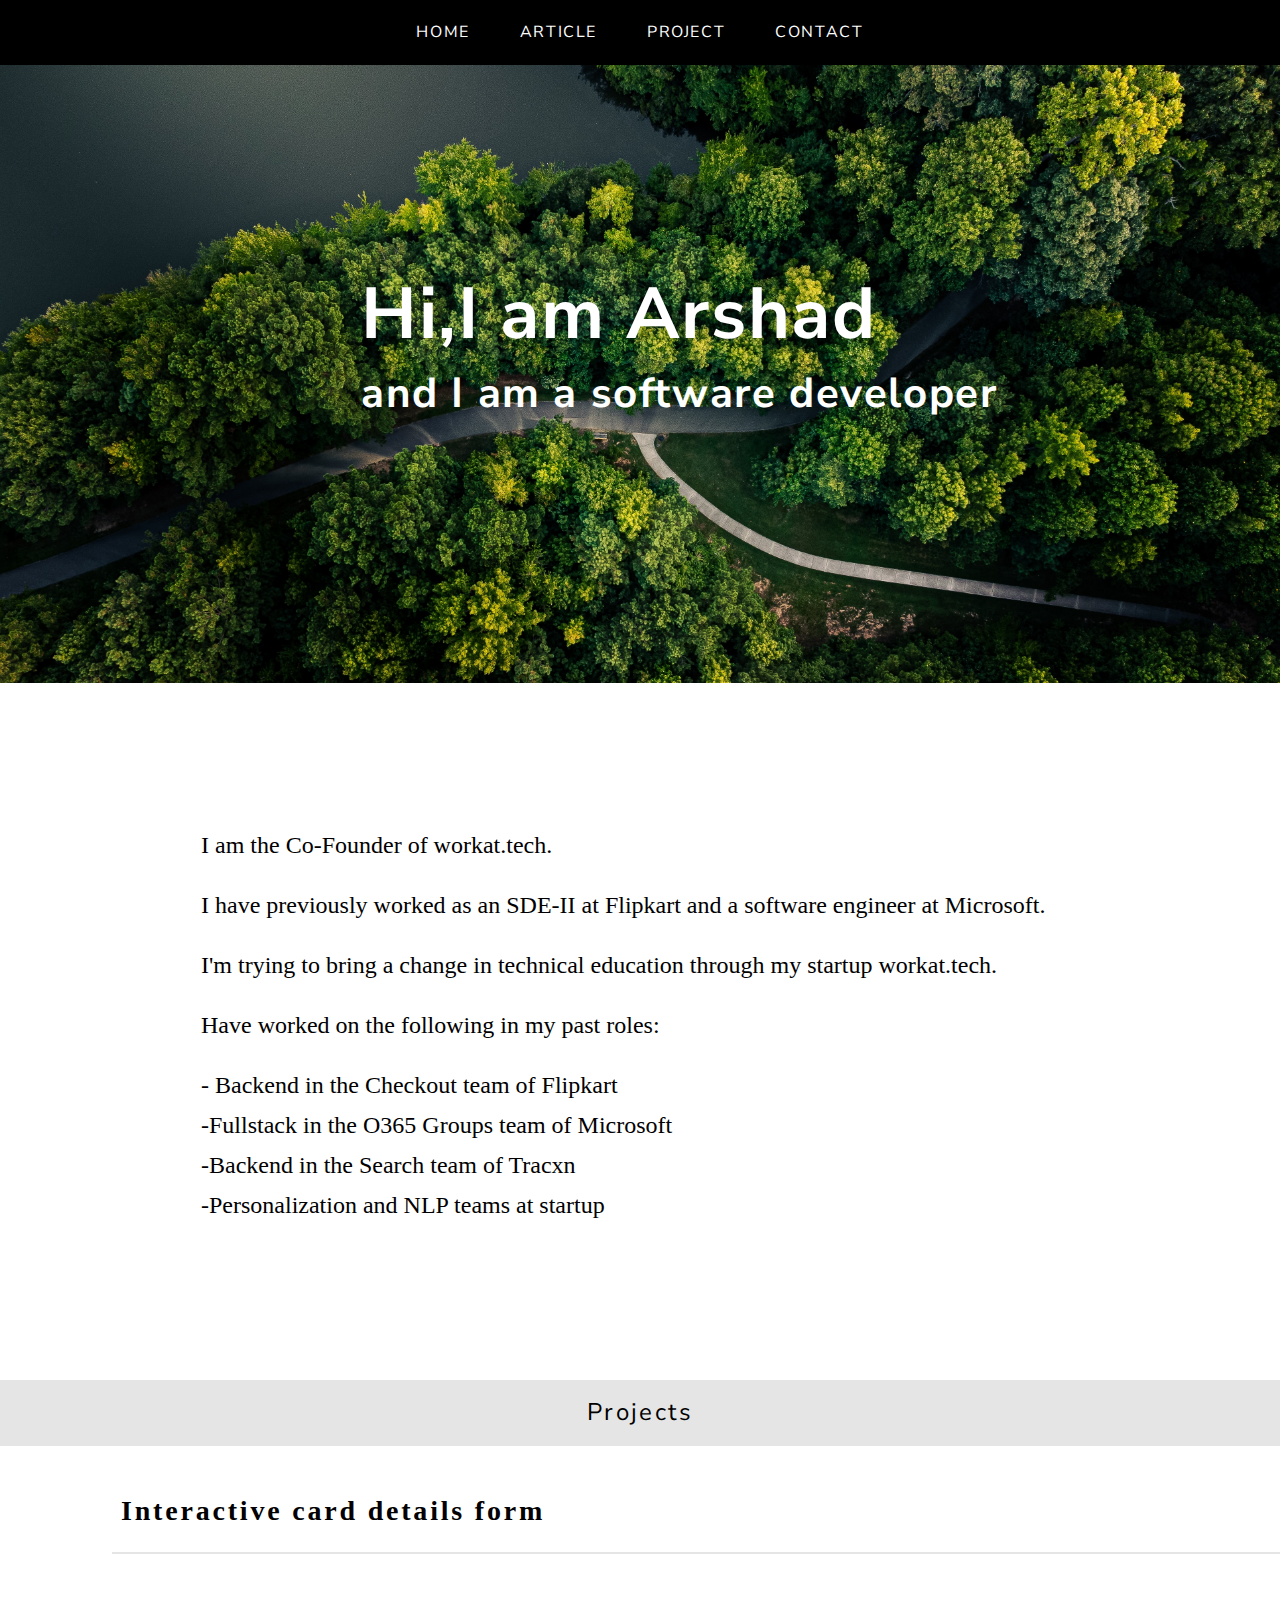
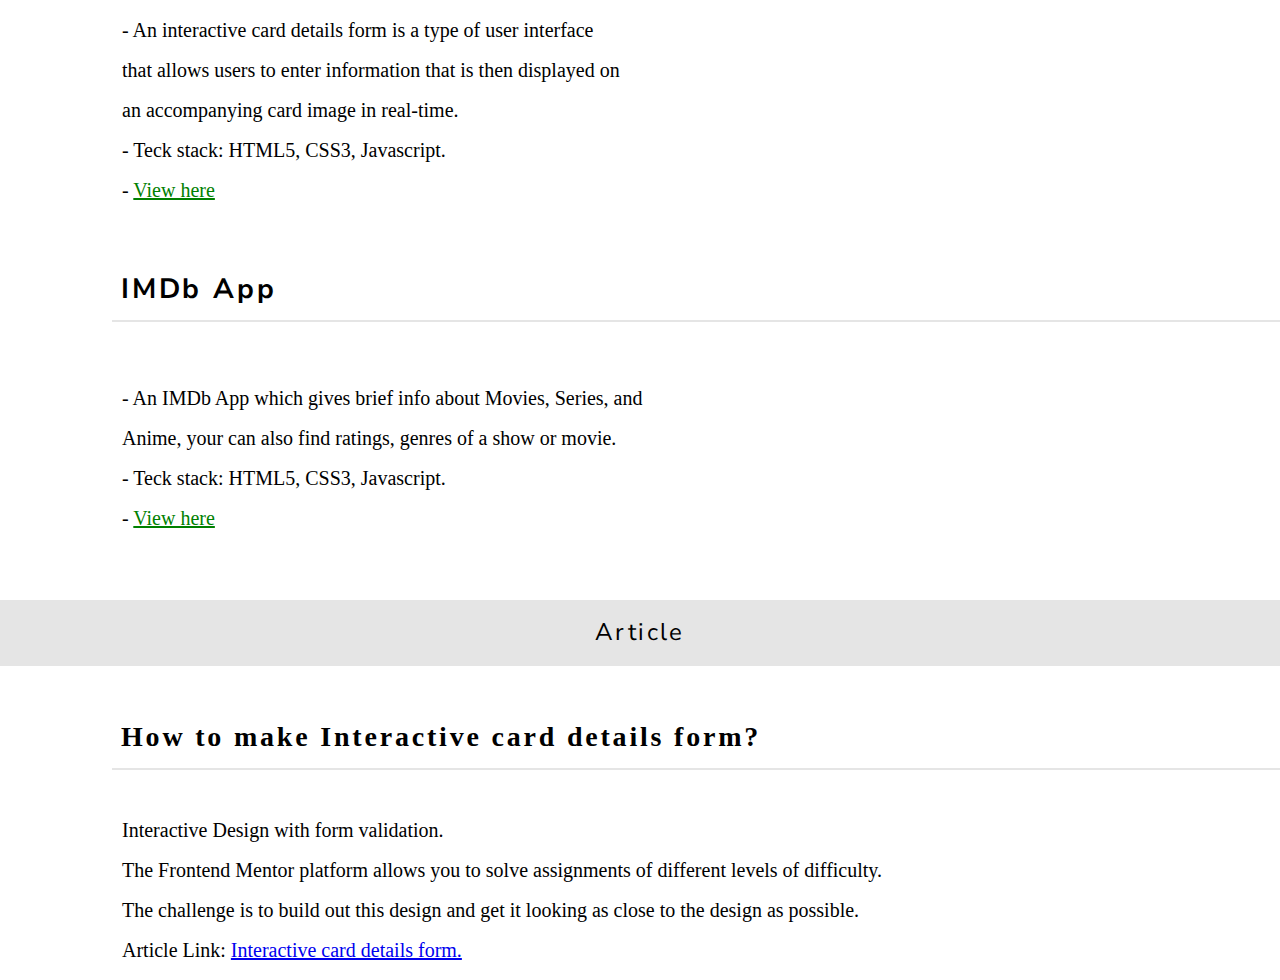
<file: Personal Blog/index.html>
<!DOCTYPE html>
<html lang="en">
<head>
    <meta charset="UTF-8">
    <meta http-equiv="X-UA-Compatible" content="IE=edge">
    <meta name="viewport" content="width=device-width, initial-scale=1.0">
    <title>Personal Blog</title>
    <link rel="stylesheet" href="./style.css">
</head>
<body>
    <div class="container">

        <!-- 
        Nav section 
      -->
      <nav class="navbar">
     
        <ul class="navbar-menu">
          <li><a href="./index.html">Home</a></li>
          <li><a href="./article.html">Article</a></li>
          <li><a href="./project.html">Project</a></li>
          <li><a href="./contact.html">Contact</a></li>
        </ul>
      </nav>
      
      <div class="cover">
       <span>
        <h1>Hi,I am Arshad</h1>
        <h3>and I am a software developer</h3>
       </span>
      </div>
    </div>
    <section class="info">
      <p>
        I am the Co-Founder of workat.tech. <br>
        I have previously worked as an SDE-II at Flipkart and a software engineer at Microsoft.
        <br> I'm trying to bring a change in technical education through my startup workat.tech. <br> Have worked on the following in my past roles: <br>
        <div class="bullets">
          - Backend in the Checkout team of Flipkart <br> -Fullstack in the O365 Groups team of Microsoft <br> -Backend in the Search team of Tracxn  <br>-Personalization and NLP teams at startup
        </div> 
      </p>
    </section>

    <div class="projects">
      <h1 class="header">Projects</h1>
      <span id="title">Interactive card details form</span>
      <div id="line"></div>
      <p id="details">
          - An interactive card details form is a type of user interface that allows users to enter information that is then displayed on an
          accompanying card image in real-time. <br />
          - Teck stack: HTML5, CSS3, Javascript. <br>
          - <a href="https://arshad10x.github.io/intractive-card-form/">View here</a>
      </p>

      <span id="title2">IMDb App</span>
      <div id="line2"></div>
      <p id="details2">
          - An IMDb App which gives brief info about Movies, Series, and Anime, your can also find ratings, genres of a show or movie. <br />
        - Teck stack: HTML5, CSS3, Javascript. <br>
        - <a href="https://mini-imdb-app.netlify.app/">View here</a>
      </p>
    </div>

    <div class="projects">
      <h1 class="header2">Article</h1>
      <span class="title">How to make Interactive card details form?</span>
      <div class="line"></div>
      <p class="details">
        Interactive Design with form validation. <br />The Frontend Mentor
        platform allows you to solve assignments of different levels of
        difficulty. <br />
        The challenge is to build out this design and get it looking as close
        to the design as possible. <br />
        Article Link:
        <a
          href="https://medium.com/@ahmed.a0611/interactive-card-details-form-866521c14ee5"
          target="_blank"
          >Interactive card details form.</a
        >
      </p>
    </div>

</body>
</html>
</file>
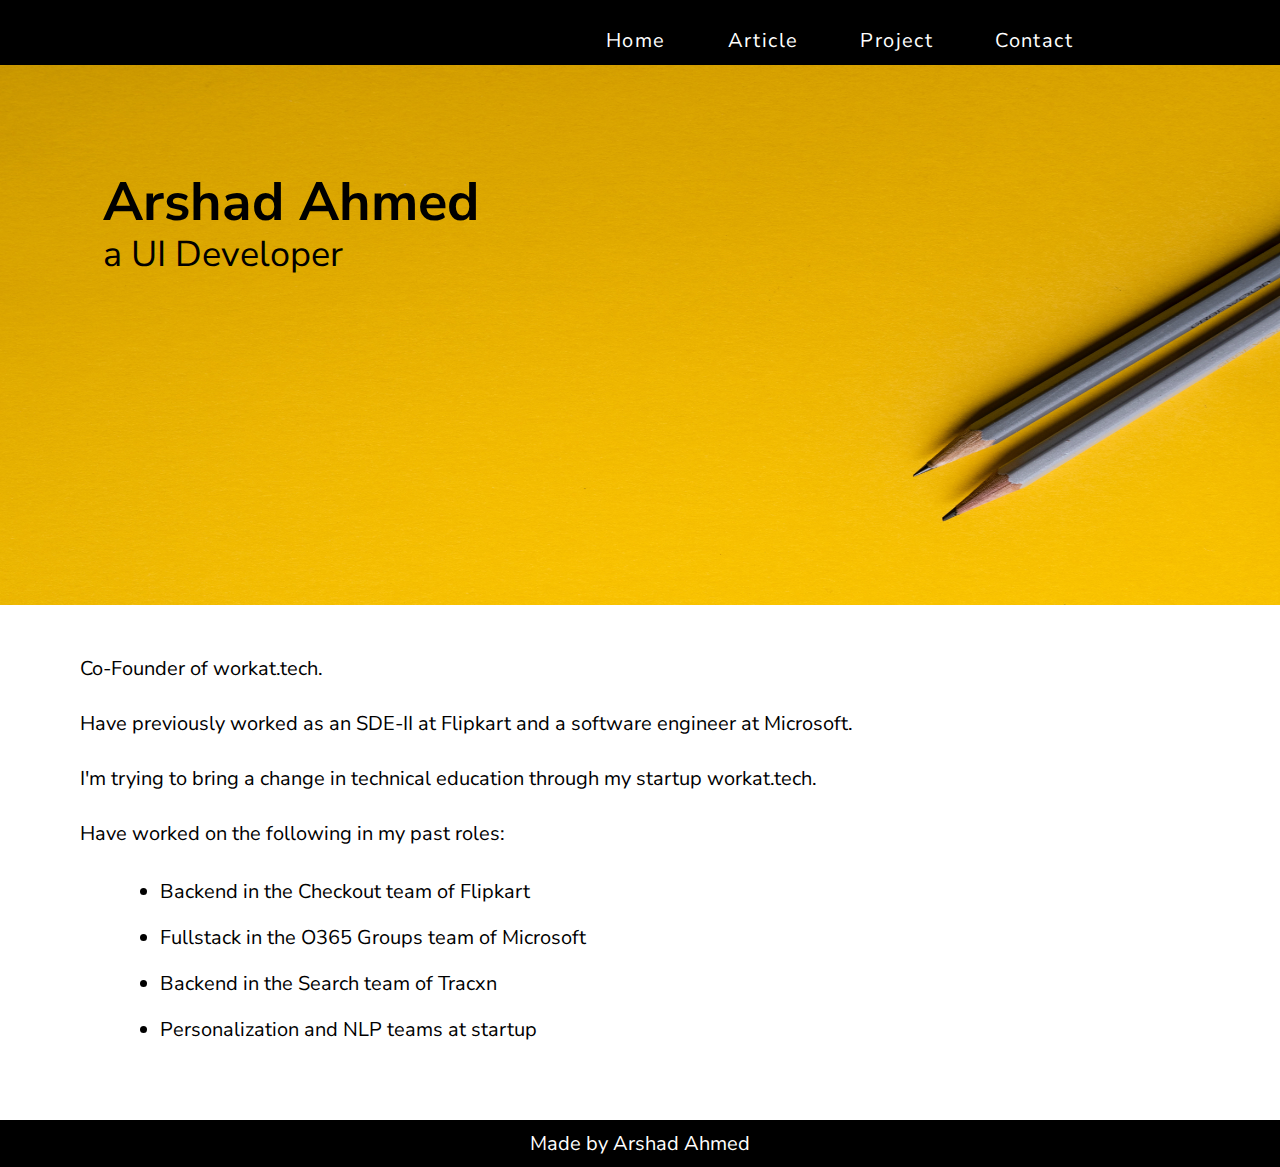
<file: Portfolio/index.html>
<!DOCTYPE html>
<html lang="en">
  <head>
    <meta charset="UTF-8" />
    <meta http-equiv="X-UA-Compatible" content="IE=edge" />
    <meta name="viewport" content="width=device-width, initial-scale=1.0" />
    <title>Portfolio</title>
    <link rel="stylesheet" href="./style.css" />
  </head>
  <body>
    <div class="container">
      <!-- 
        Nav section 
      -->
      <nav class="navbar">
        <div class="navbar-toggle">
          <span class="icon-bar"></span>
          <span class="icon-bar"></span>
          <span class="icon-bar"></span>
        </div>
        <ul class="navbar-menu">
          <li><a href="./index.html">Home</a></li>
          <li><a href="./article.html">Article</a></li>
          <li><a href="./project.html">Project</a></li>
          <li><a href="./contact.html">Contact</a></li>
        </ul>
      </nav>
      
      <!-- 
        Cover Section
       -->
      <div class="cover-section">
        <img src="./img/cover-img.jpg" alt="" />
        <h1>Arshad Ahmed</h1>
        <h3>a UI Developer</h3>
      </div>

      <!-- 
        Main Section
       -->
      <div class="main-section">
        <span >
          <p id="info">
            Co-Founder of workat.tech. <br>Have previously worked as an SDE-II at
            Flipkart and a software engineer at Microsoft. <br> I'm trying to bring a
            change in technical education through my startup workat.tech. <br> Have
            worked on the following in my past roles:
          </p>
          <ul>
            <li>Backend in the Checkout team of Flipkart</li>
            <li>Fullstack in the O365 Groups team of Microsoft</li>
            <li>Backend in the Search team of Tracxn</li>
            <li>Personalization and NLP teams at startup</li>
          </ul>
        </span>
      </div>

      <!-- 
        Footer Section
       -->
      <footer>
        <div>Made by Arshad Ahmed </div>
      </footer>
    </div>
  </body>
</html>
</file>
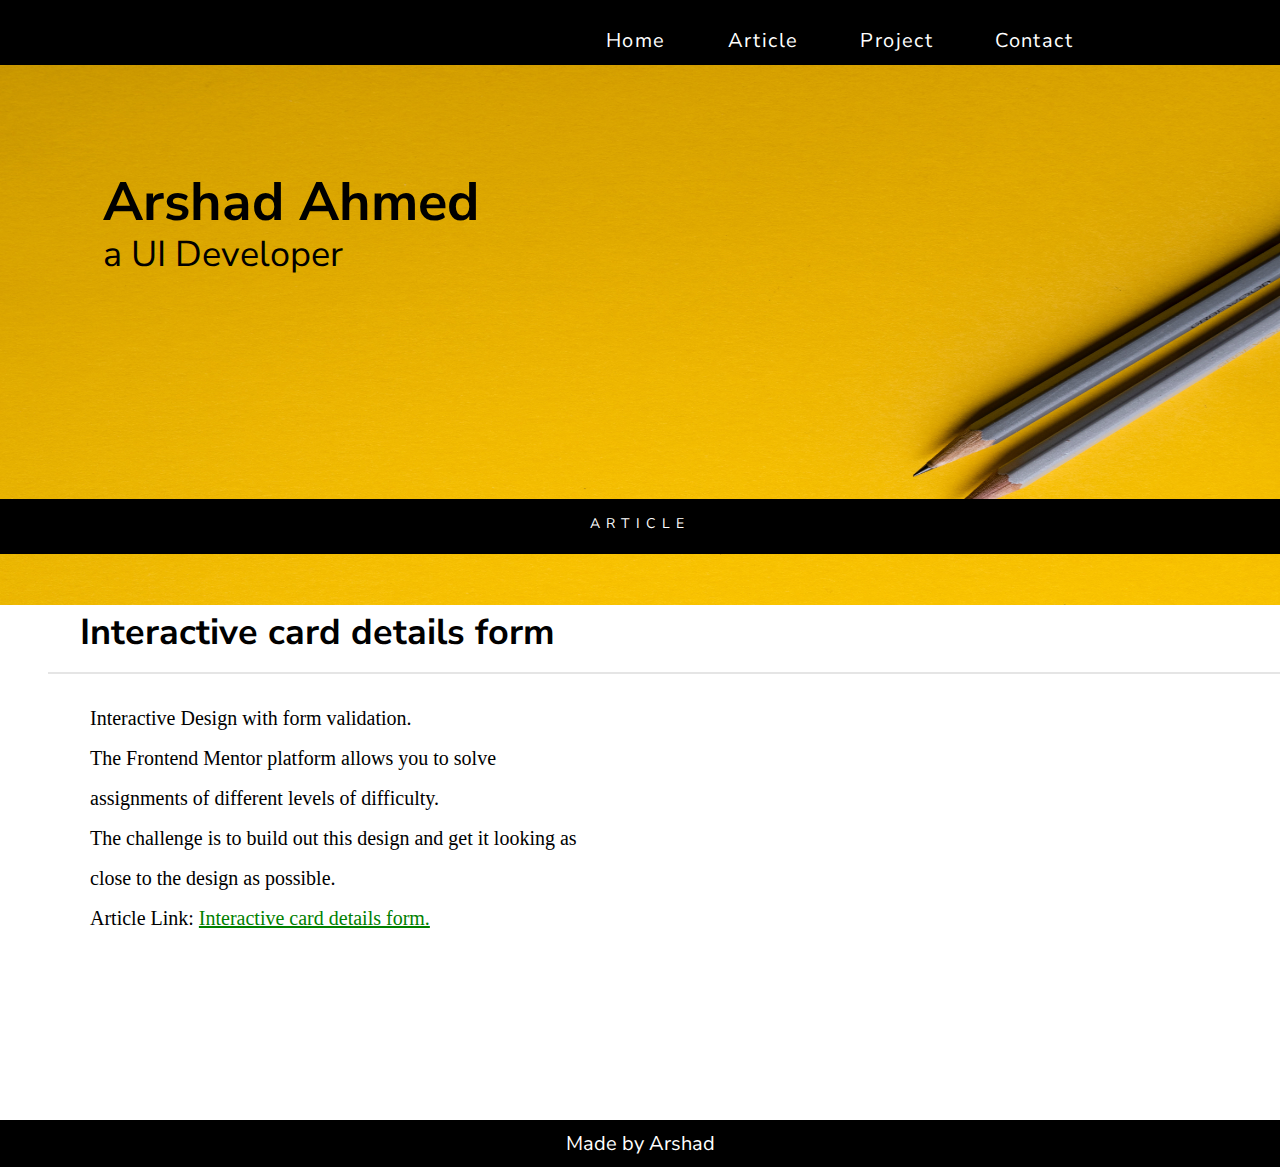
<file: Portfolio/article.html>
<!DOCTYPE html>
<html lang="en">
  <head>
    <meta charset="UTF-8" />
    <meta http-equiv="X-UA-Compatible" content="IE=edge" />
    <meta name="viewport" content="width=device-width, initial-scale=1.0" />
    <title>Article</title>
    <link rel="stylesheet" href="./style.css" />
  </head>
  <body>
    <div class="container">
      <nav class="navbar">
        <div class="navbar-toggle">
          <span class="icon-bar"></span>
          <span class="icon-bar"></span>
          <span class="icon-bar"></span>
        </div>
        <ul class="navbar-menu">
          <li><a href="./index.html">Home</a></li>
          <li><a href="./article.html">Article</a></li>
          <li><a href="./project.html">Project</a></li>
          <li><a href="./contact.html">Contact</a></li>
        </ul>
      </nav>

      <div class="cover-section">
        <img src="./img/cover-img.jpg" alt="" />
        <h1>Arshad Ahmed</h1>
        <h3>a UI Developer</h3>
      </div>
      <main>
        <p class="header">Article</p>
        <span id="title">Interactive card details form</span>
        <div class="line"></div>
        <p id="details">
          Interactive Design with form validation. <br />The Frontend Mentor
          platform allows you to solve assignments of different levels of
          difficulty. <br />
          The challenge is to build out this design and get it looking as close
          to the design as possible. <br />
          Article Link:
          <a
            href="https://medium.com/@ahmed.a0611/interactive-card-details-form-866521c14ee5"
            target="_blank"
            >Interactive card details form.</a
          >
        </p>
      </main>

      <footer>
        <div>Made by Arshad</div>
      </footer>
    </div>
  </body>
</html>
</file>
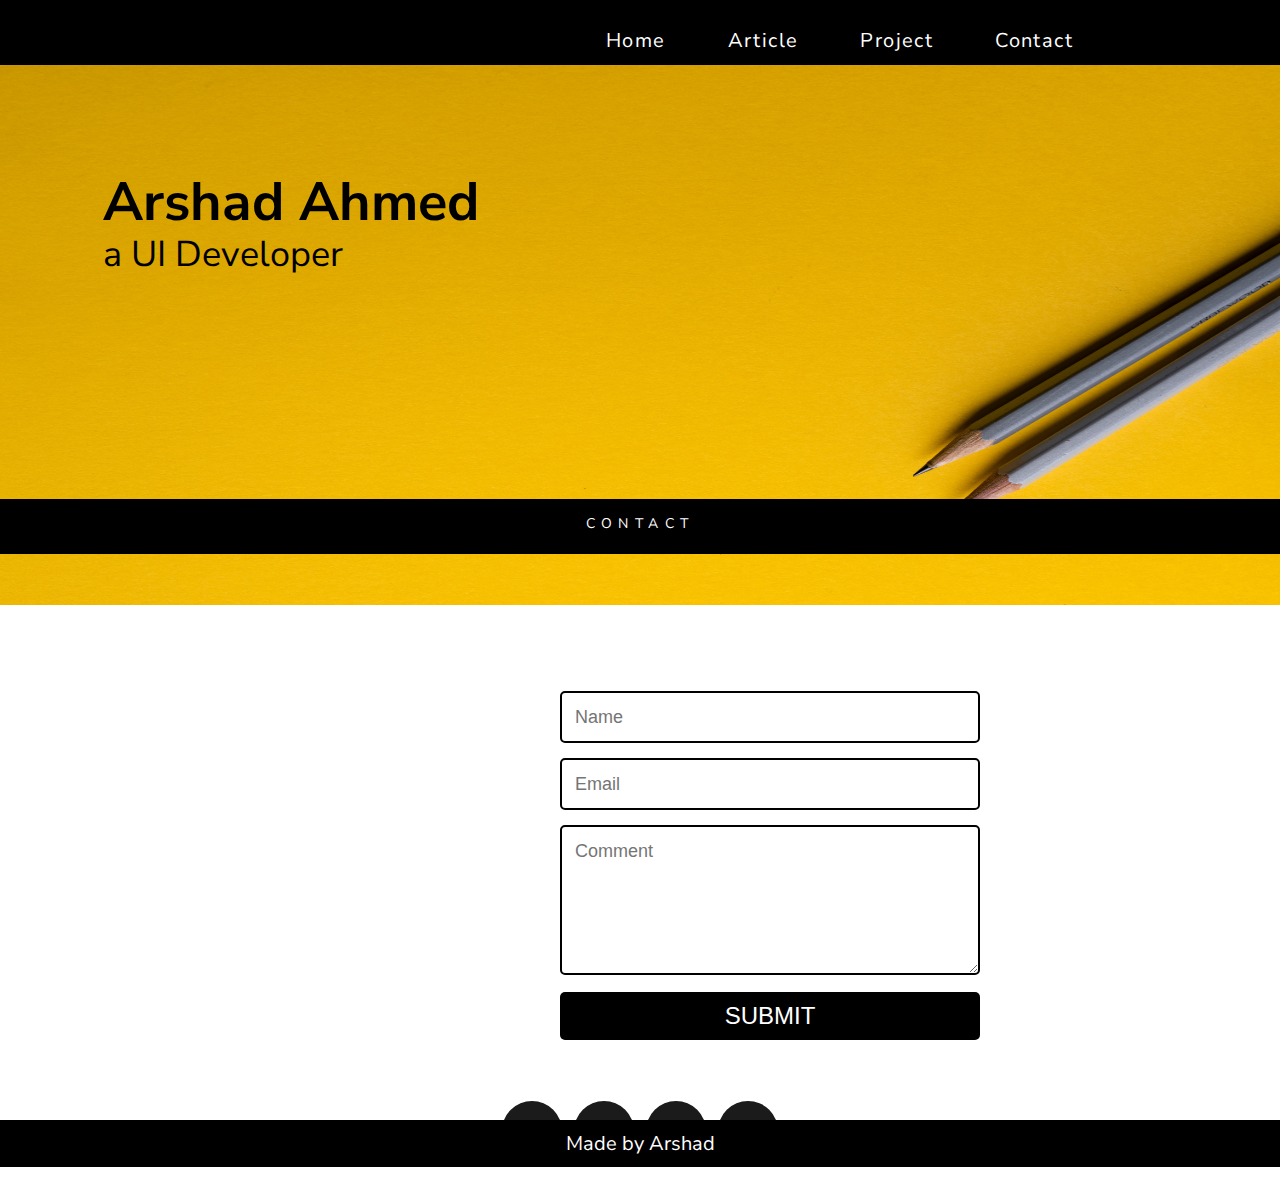
<file: Portfolio/contact.html>
<!DOCTYPE html>
<html lang="en">
  <head>
    <meta charset="UTF-8" />
    <meta http-equiv="X-UA-Compatible" content="IE=edge" />
    <meta name="viewport" content="width=device-width, initial-scale=1.0" />
    <title>Contact</title>
    <link rel="stylesheet" href="./style.css" />
    <link
      rel="stylesheet"
      href="https://cdnjs.cloudflare.com/ajax/libs/font-awesome/6.4.0/css/all.min.css"
      integrity="sha512-iecdLmaskl7CVkqkXNQ/ZH/XLlvWZOJyj7Yy7tcenmpD1ypASozpmT/E0iPtmFIB46ZmdtAc9eNBvH0H/ZpiBw=="
      crossorigin="anonymous"
      referrerpolicy="no-referrer"
    />
  </head>
  <body>
    <div class="container">
      <nav class="navbar">
        <div class="navbar-toggle">
          <span class="icon-bar"></span>
          <span class="icon-bar"></span>
          <span class="icon-bar"></span>
        </div>
        <ul class="navbar-menu">
          <li><a href="./index.html">Home</a></li>
          <li><a href="./article.html">Article</a></li>
          <li><a href="./project.html">Project</a></li>
          <li><a href="./contact.html">Contact</a></li>
        </ul>
      </nav>

      <div class="cover-section">
        <img src="./img/cover-img.jpg" alt="" />
        <h1>Arshad Ahmed</h1>
        <h3>a UI Developer</h3>
      </div>
      <main>
        <p class="header">Contact</p>
      </main>

      <form autocomplete="off">      
        <input name="name" type="text" class="feedback-input" placeholder="Name" />   
        <input name="email" type="text" class="feedback-input" placeholder="Email" />
        <textarea name="text" class="feedback-input" placeholder="Comment"></textarea>
        <input type="submit" value="SUBMIT"/>
      </form>

      <div class="icons">
        <ul class="social-media-list">
            <li>
              <a href="https://github.com/arshad10x" target="_blank" class="contact-icon">
                <i class="fa-brands fa-github"></i
              ></a>
            </li>
            <li>
              <a
                href="https://www.linkedin.com/in/arshadahmed10x/"
                target="_blank"
                class="contact-icon"
              >
                <i class="fa-brands fa-linkedin"></i
              ></a>
            </li>
            <li>
              <a
                href="https://www.instagram.com/arsh10x/"
                target="_blank"
                class="contact-icon"
              >
                <i class="fa-brands fa-instagram"></i>
              </a>
            </li>
            <li>
              <a
                href="https://medium.com/@ahmed.a0611"
                target="_blank"
                class="contact-icon"
              >
                <i class="fa-brands fa-medium"></i>
              </a>
            </li>
          </ul>
      </div>
      <footer>
        <div>Made by Arshad</div>
      </footer>
    </div>
  </body>
</html>
</file>
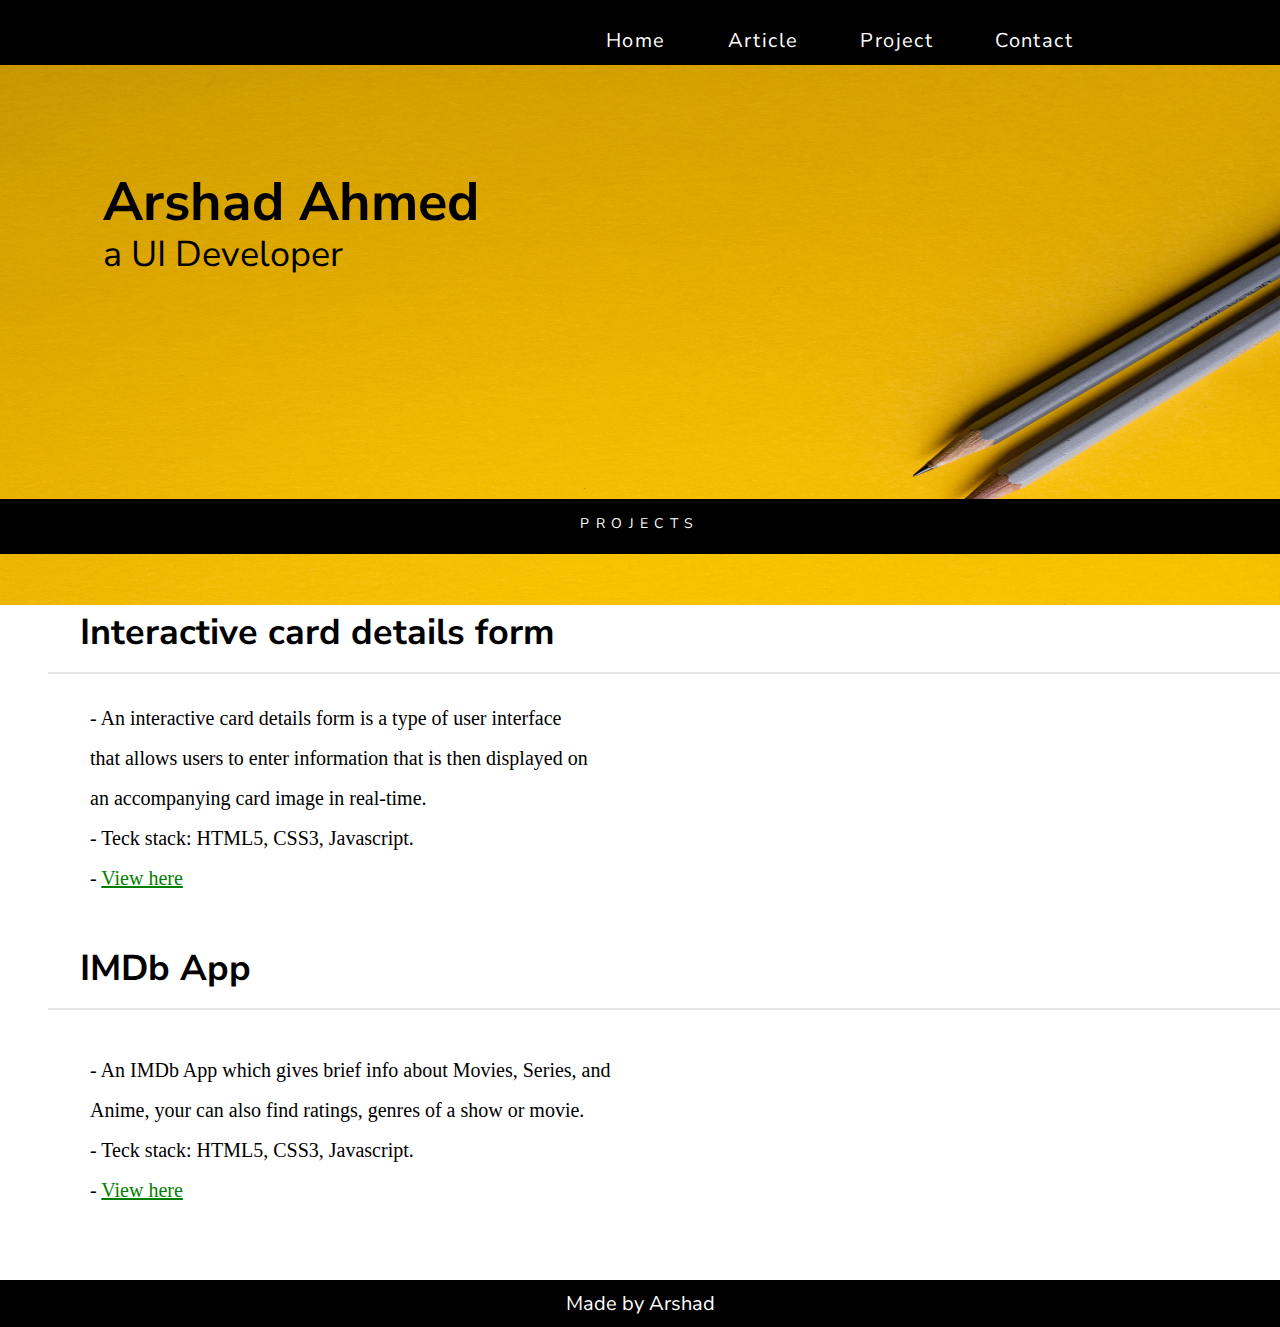
<file: Portfolio/project.html>
<!DOCTYPE html>
<html lang="en">
  <head>
    <meta charset="UTF-8" />
    <meta http-equiv="X-UA-Compatible" content="IE=edge" />
    <meta name="viewport" content="width=device-width, initial-scale=1.0" />
    <title>Project</title>
    <link rel="stylesheet" href="./style.css" />
  </head>
  <body>
    <div class="container">
      <nav class="navbar">
        <div class="navbar-toggle">
          <span class="icon-bar"></span>
          <span class="icon-bar"></span>
          <span class="icon-bar"></span>
        </div>
        <ul class="navbar-menu">
          <li><a href="./index.html">Home</a></li>
          <li><a href="./article.html">Article</a></li>
          <li><a href="./project.html">Project</a></li>
          <li><a href="./contact.html">Contact</a></li>
        </ul>
      </nav>

      <div class="cover-section">
        <img src="./img/cover-img.jpg" alt="" />
        <h1>Arshad Ahmed</h1>
        <h3>a UI Developer</h3>
      </div>
      <div class="projects">
        <p class="header">Projects</p>
        <span id="title">Interactive card details form</span>
        <div class="line"></div>
        <p id="details">
            - An interactive card details form is a type of user interface that allows users to enter information that is then displayed on an
            accompanying card image in real-time. <br />
            - Teck stack: HTML5, CSS3, Javascript. <br>
            - <a href="https://arshad10x.github.io/intractive-card-form/">View here</a>
        </p>

        <span id="title2">IMDb App</span>
        <div class="line2"></div>
        <p id="details2">
            - An IMDb App which gives brief info about Movies, Series, and Anime, your can also find ratings, genres of a show or movie. <br />
          - Teck stack: HTML5, CSS3, Javascript. <br>
          - <a href="https://mini-imdb-app.netlify.app/">View here</a>
        </p>
      </div>
      <footer class="footer2">
        <div>Made by Arshad</div>
      </footer>
    </div>
  </body>
</html>
</file>
<file: Personal Blog/style.css>
@import url("https://fonts.googleapis.com/css2?family=Nunito+Sans:wght@300;400;600;700;800&display=swap");

* {
  margin: 0;
  padding: 0;
}

body {
  font-family: "Nunito Sans", sans-serif;
}

.container {
  position: absolute;
  width: 100%;
  height: 65px;
  left: 0px;
  top: 0px;

  background: #000000;
}

.navbar {
  display: flex;
  justify-content: center;
  align-items: center;
  height: 65px;
  color: #fff;
  background-color: #000;

  font-size: 16px;
  font-weight: 400;
  font-style: normal;

  line-height: 19px;
  letter-spacing: 0.1em;
  text-transform: uppercase;
}

.navbar-menu {
  display: flex;
  list-style: none;
  padding: 0;
}

.navbar-menu li a {
  color: #fff;
  text-decoration: none;
  padding: 25px;
}

.cover {
  position: absolute;
  width: 100%;

  height: 618px;
  left: 0px;
  top: 65px;
  background: url(./bg-img.jpg);
  background-repeat: no-repeat;
  background-size: cover;
}

span {
  position: absolute;
  width: 759px;
  height: 169px;
  left: 361px;

  font-family: "Nunito Sans";
  font-style: normal;
  line-height: 98px;
  letter-spacing: 0.1em;
}

h1 {
  position: absolute;
  top: 200px;
  font-weight: 700;
  font-size: 72px;
  color: #ffffff;
}

h3 {
  position: absolute;
  top: 280px;
  font-size: 42px;
  color: #ffffff;
}

.info {
  position: absolute;
  width: 921px;
  height: 360px;
  left: 201px;
  top: 815px;

  font-family: "Source Serif Pro";
  font-style: normal;
  font-weight: 400;
  font-size: 24px;
  line-height: 60px;

  color: #000000;
}

.bullets {
  position: absolute;
  width: 921px;
  height: 360px;
  left: 0px;
  top: 250px;

  font-family: "Source Serif Pro";
  font-style: normal;
  font-weight: 400;
  font-size: 24px;
  line-height: 40px;

  color: #000000;
}

.project {
  position: absolute;
  width: 100%;
  height: 100vh;
}

.header {
  position: absolute;
  width: 100%;
  height: 50px;
  margin-top: 100px;
  top: 80rem;
  padding-top: 1rem;

  line-height: 33px;
  letter-spacing: 0.1em;
  text-align: center;
  justify-content: center;
  background: #e5e5e5;
  color: #000000;

  font-family: "Nunito Sans";
  font-style: normal;
  font-weight: 400;
  font-size: 24px;
}

h2 {
  position: absolute;
  width: 140px;
  height: 33x;
  top: 3rem;
  left: 45rem;
  font-family: "Nunito Sans";
  font-style: normal;
  font-weight: 400;
  font-size: 24px;
  line-height: 33px;
  text-transform: uppercase;
  letter-spacing: 0.1em;

  color: #000000;
}

#title {
  margin: 1rem 0 0 -15rem;
  top: 92rem;
  position: absolute;
  font-family: "Source Sans Pro";
  font-style: normal;
  font-weight: 700;
  font-size: 28px;
  line-height: 45px;

  color: #000000;
}

#line {
  position: absolute;
  width: 1380px;
  height: 2px;
  top: 97rem;
  margin-left: 7rem;
  background: #e5e5e5;
}

#details {
  width: 500px;
  text-align: left;
  position: absolute;
  top: 100rem;
  padding: 10px;
  line-height: 40px;
  margin-left: 7rem;
  color: #000000;

  font-family: "Source Serif Pro";
  font-style: normal;
  font-weight: 500;
  font-size: 20px;
}

#details a {
  color: green;
}

/* 2nd */

#title2 {
  position: absolute;
  top: 114rem;
  color: #000;
  margin: 1rem 0 0 -15rem;
  font-weight: 700;
  font-size: 28px;
}

#line2 {
  position: absolute;
  width: 1380px;
  height: 2px;
  top: 120rem;
  margin-left: 7rem;
  background: #e5e5e5;
}

#details2 {
  width: 530px;
  text-align: left;
  position: absolute;
  top: 123rem;
  padding: 10px;
  line-height: 40px;
  margin-left: 7rem;
  color: #000000;

  font-family: "Source Serif Pro";
  font-style: normal;
  font-weight: 500;
  font-size: 20px;
}

#details2 a {
  color: green;
}

.header2 {
  position: absolute;
  width: 100%;
  height: 50px;
  margin-top: 200px;
  top: 125rem;
  padding-top: 1rem;

  line-height: 33px;
  letter-spacing: 0.1em;
  text-align: center;
  justify-content: center;
  background: #e5e5e5;
  color: #000000;

  font-family: "Nunito Sans";
  font-style: normal;
  font-weight: 400;
  font-size: 24px;
}

.title {
  position: absolute;
  width: 900px;
  top: 143rem;
  margin-left: -15rem;
  font-family: "Source Sans Pro";
  font-style: normal;
  font-weight: 700;
  font-size: 28px;

  color: #000000;
}

.line{
  position: absolute;
  width: 1380px;
  height: 2px;
  top: 148rem;
  margin-left: 7rem;
  background: #e5e5e5;
}

.details{
  /* width: 500px; */
  text-align: left;
  position: absolute;;
  top: 150rem;
  padding: 10px;
  line-height: 40px;
  margin-left: 7rem;
  color: #000000;

  font-family: "Source Serif Pro";
  font-style: normal;
  font-weight: 500;
  font-size: 20px;
}
</file>
<file: Portfolio/style.css>
@import url("https://fonts.googleapis.com/css2?family=Nunito+Sans:wght@300;400;600;700;800&display=swap");

* {
  margin: 0;
  padding: 0;
}

body {
  font-family: "Nunito Sans", sans-serif;
  overflow-x: hidden;
}

.container {
  max-width: 100%;
  height: 100%;
}

.navbar {
  display: flex;
  justify-content: flex-end;
  align-items: center;
  height: 65px;
  color: #fff;
  background-color: #000;

  font-size: 14px;
  font-weight: 400;
  font-style: normal;

  line-height: 19px;
  letter-spacing: 0.1em;
}

.navbar-menu {
  display: flex;
  list-style: none;
  margin-right: 12rem;
  padding: 0;
}

.navbar-menu li {
  margin-left: 2rem;
}

.navbar-menu li:first-child {
  margin-left: 0;
}

.navbar-menu li a {
  color: #fff;
  text-decoration: none;
  padding: 15px;
}

img {
  width: 100%;
  height: 60vh;
  background-position: center;
  background-size: contain;
}


h1 {
  position: absolute;
  width: 414px;
  height: 74px;
  left: 103px;
  top: 165px;

  font-weight: 700;
  font-size: 54px;
  line-height: 74px;
}

h3 {
  position: absolute;
  width: 863px;
  height: 42px;
  left: 103px;
  top: 230px;

  font-family: "Nunito Sans";
  font-style: normal;
  font-weight: 400;
  font-size: 36px;
  line-height: 49px;

  color: #000000;
}

.main-section {
  width: 910px;
  height: 240px;
  margin: 30px 80px;
}

#info {
  font-size: 20px;
  font-weight: 400;
  font-size: 20px;
  line-height: 55px;
}

ul li {
  margin: 1rem 0 0 5rem;
  font-style: normal;
  font-weight: 400;
  font-size: 20px;
  line-height: 30px;
}


.header {
  width: 100%;
  height: 40px;
  position: absolute;
  top: 31.2rem;
  font-size: 14px;
  padding-top: 15px;
  color: #fff;
  background-color: #000;
  text-align: center;
  justify-content: center;
  text-transform: uppercase;
  letter-spacing: 0.4rem;
  font-weight: normal;
}

#title {
  position: absolute;
  width: 100%;
  top: 38rem;
  color: #000;
  margin-left: 5rem;

  font-weight: 700;
  font-size: 36px;
}

.line {
  position: absolute;
  width: 1380px;
  height: 2px;
  top: 42rem;
  margin-left: 3rem;
  background: #e5e5e5;
}

footer {
  position: absolute;
  width: 100%;
  top: 70rem;
  font-size: 20px;
  padding: 10px 0;
  color: #fff;
  background-color: #000;
  text-align: center;
  justify-content: center;
}

#details {
  width: 500px;
  text-align: left;
  position: absolute;;
  top: 43rem;
  padding: 10px;
  line-height: 40px;
  margin-left: 5rem;
  color: #000000;

  font-family: "Source Serif Pro";
  font-style: normal;
  font-weight: 500;
  font-size: 20px;
}


#details a {
  color:green;
}

/* 2nd */

#title2 {
  position: absolute;
  width: 100%;
  top: 59rem;
  color: #000;
  margin-left: 5rem;

  font-weight: 700;
  font-size: 36px;
}

.line2 {
  position: absolute;
  width: 1380px;
  height: 2px;
  top: 63rem;
  margin-left: 3rem;
  background: #e5e5e5;
}

#details2 {
  width: 530px;
  text-align: left;
  position: absolute;;
  top: 65rem;
  padding: 10px;
  line-height: 40px;
  margin-left: 5rem;
  color: #000000;

  font-family: "Source Serif Pro";
  font-style: normal;
  font-weight: 500;
  font-size: 20px;
}

#details2 a {
  color:green;
}

.footer2 {
  position: absolute;
  width: 100%;
  top: 80rem;
  font-size: 20px;
  padding: 10px 0;
  color: #fff;
  background-color: #000;
  text-align: center;
  justify-content: center;
}


/* FORM SECTION */


form {
  position: absolute;
   max-width:420px;
    margin: 5rem 0 0 35rem; 
  }

.feedback-input {
  color:#000;
  font-family: Helvetica, Arial, sans-serif;
  font-weight:500;
  font-size: 18px;
  border-radius: 5px;
  line-height: 22px;
  background-color: transparent;
  border:2px solid #000;
  transition: all 0.3s;
  padding: 13px;
  margin-bottom: 15px;
  width:100%;
  box-sizing: border-box;
  outline:0;
}

.feedback-input:focus { border:2px solid #1e1e1e; }

textarea {
  height: 150px;
  line-height: 150%;
  resize:vertical;
}

[type="submit"] {
  font-family: 'Montserrat', Arial, Helvetica, sans-serif;
  width: 100%;
  background:#000;
  border-radius:5px;
  border:0;
  cursor:pointer;
  color:white;
  font-size:24px;
  padding-top:10px;
  padding-bottom:10px;
  transition: all 0.3s;
  margin-top:-4px;
  font-weight:500;
}
[type="submit"]:hover { background:#1e1e1e; }



/* Social Media Icons */
.social-media-list {
  position: relative;
  font-size: 22px;
  text-align: center;
  width: 100%;
  margin: 0 auto;
  padding: 0;
  top:30rem;
}

.social-media-list li a {
  color: #fff;
}

.social-media-list li {
  position: relative; 
  display: inline-block;
  height: 60px;
  width: 60px;
  margin: 10px 3px;
  line-height: 60px;
  border-radius: 50%;
  color: #fff;
  background-color: rgb(27,27,27);
  cursor: pointer; 
  transition: all .2s ease-in-out;
}

/* Media Queries */

@media only screen 
  and (min-device-width: 375px) 
  and (max-device-width: 667px) 
  and (-webkit-min-device-pixel-ratio: 2) { 
    body{
      max-width: fit-content;
    }
      footer{
        width:290%;
      }
}
</file>
